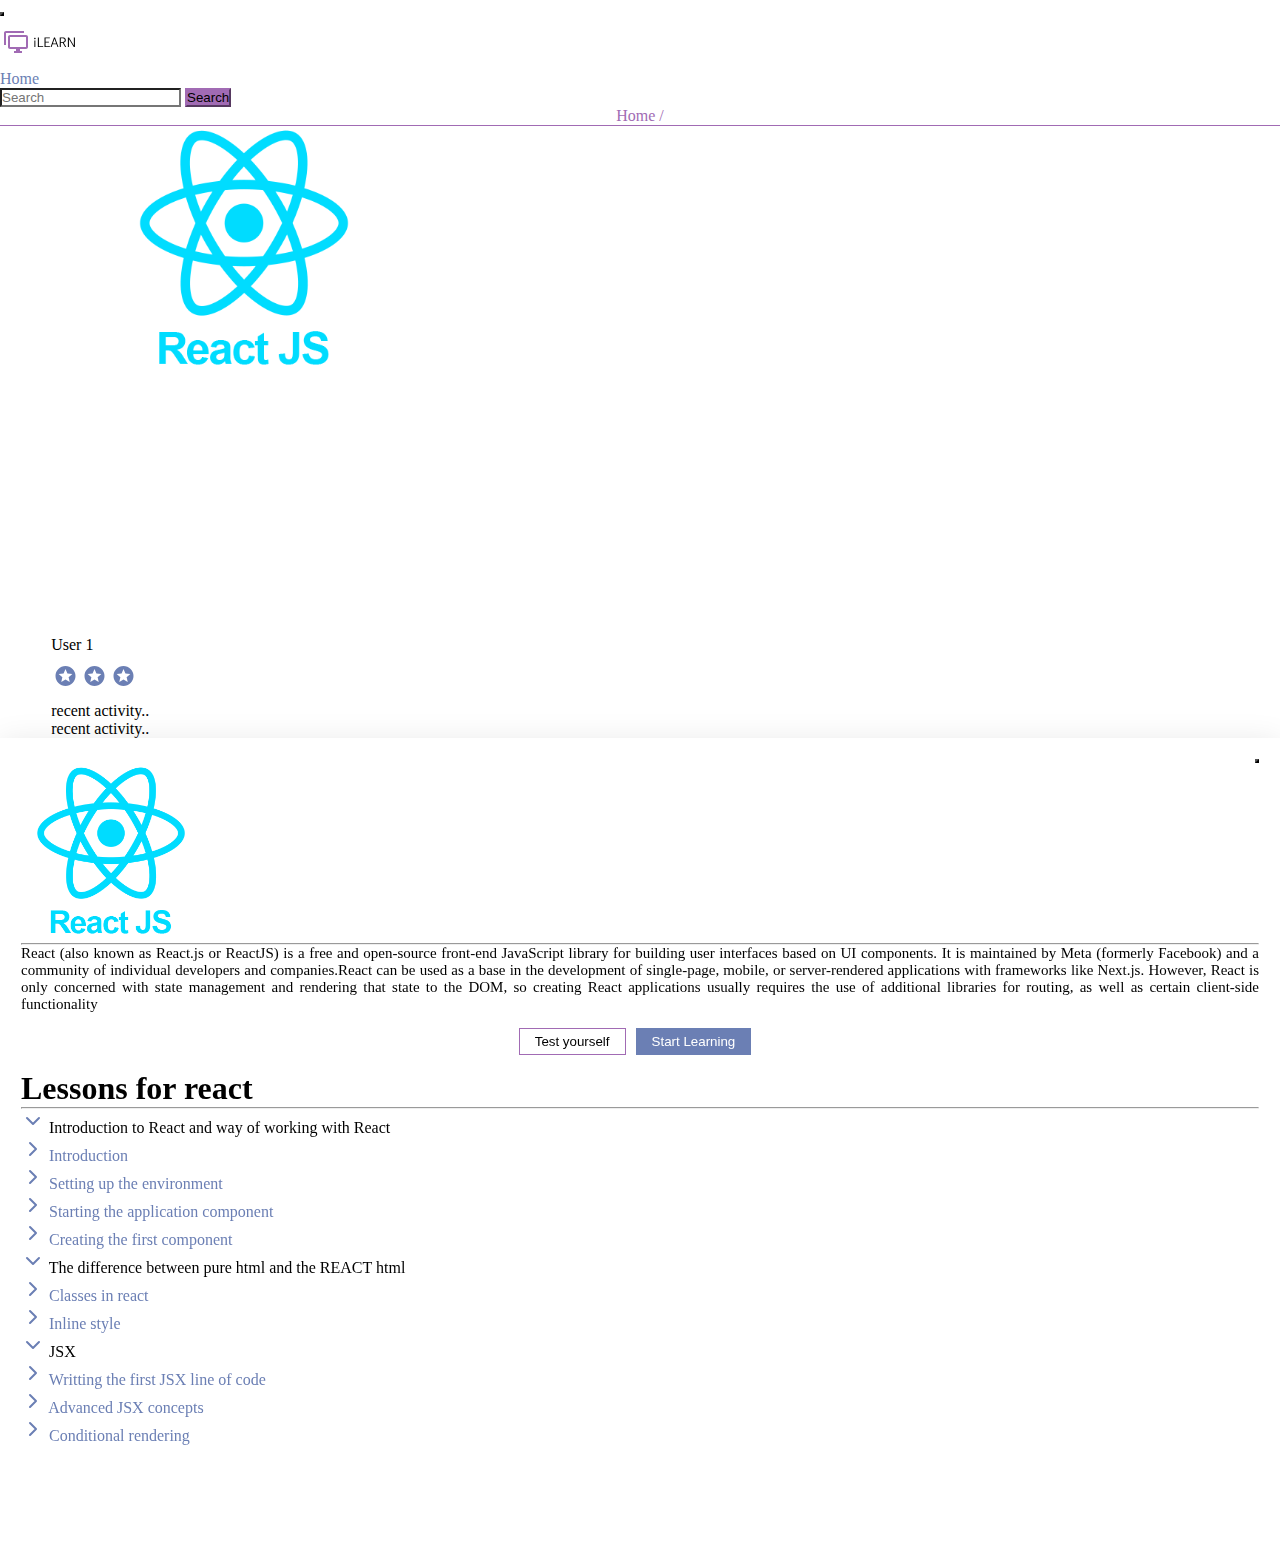
<file: HCI-EDSYSSTEM/index.html>
<!DOCTYPE html>
<html lang="en">
  <head>
    <link rel="stylesheet" href="./assets/global.css" />
    <link rel="stylesheet" href="./assets/index.css" />
    <link
      href="https://cdn.jsdelivr.net/npm/bootstrap@5.0.2/dist/css/bootstrap.min.css"
      rel="stylesheet"
      integrity="sha384-EVSTQN3/azprG1Anm3QDgpJLIm9Nao0Yz1ztcQTwFspd3yD65VohhpuuCOmLASjC"
      crossorigin="anonymous"
    />
    <meta charset="UTF-8" />
    <meta http-equiv="X-UA-Compatible" content="IE=edge" />
    <meta name="viewport" content="width=device-width, initial-scale=1.0" />
    <title>Home</title>
  </head>
  <body>
    <nav class="navbar navbar-expand-lg navbar-light bg-light">
      <div class="container-fluid">
        <button
          class="navbar-toggler"
          type="button"
          data-bs-toggle="collapse"
          data-bs-target="#navbarTogglerDemo01"
          aria-controls="navbarTogglerDemo01"
          aria-expanded="false"
          aria-label="Toggle navigation"
        >
          <span class="navbar-toggler-icon"></span>
        </button>
        <div class="collapse navbar-collapse" id="navbarTogglerDemo01">
          <a class="navbar-brand" href="./index.html">
            <svg
              width="87"
              height="48"
              viewBox="0 0 87 48"
              fill="none"
              xmlns="http://www.w3.org/2000/svg"
            >
              <path
                d="M26 29V19H10V29H26ZM26 17C26.5304 17 27.0391 17.2107 27.4142 17.5858C27.7893 17.9609 28 18.4696 28 19V29C28 30.11 27.1 31 26 31H20V33H22V35H14V33H16V31H10C8.89 31 8 30.11 8 29V19C8 18.4696 8.21071 17.9609 8.58579 17.5858C8.96086 17.2107 9.46957 17 10 17H26ZM6 15V27H4V15C4 14.4696 4.21071 13.9609 4.58579 13.5858C4.96086 13.2107 5.46957 13 6 13H24V15H6Z"
                fill="#A16BB4"
              />
              <path
                d="M34.4 29V22.448H35.352V29H34.4ZM34.876 21.174C34.6613 21.174 34.4793 21.0993 34.33 20.95C34.19 20.8007 34.12 20.6187 34.12 20.404C34.12 20.1987 34.19 20.026 34.33 19.886C34.4793 19.7367 34.6613 19.662 34.876 19.662C35.0813 19.662 35.2587 19.7367 35.408 19.886C35.5573 20.026 35.632 20.2033 35.632 20.418C35.632 20.6233 35.5573 20.8007 35.408 20.95C35.2587 21.0993 35.0813 21.174 34.876 21.174ZM37.8521 29V19.452H38.9021V28.132H43.2001V29H37.8521ZM44.5103 29V19.452H49.8583V20.334H45.5603V23.666H48.9203V24.52H45.5603V28.132H49.9003V29H44.5103ZM57.4873 29L56.5073 26.326H52.5453L51.6633 29H50.6133L54.0013 19.452H54.9813L58.4673 29H57.4873ZM52.8673 25.458H56.1853L54.4773 20.824L52.8673 25.458ZM65.1028 29L62.6808 24.786H60.7908V29H59.7408V19.452H62.9328C63.5114 19.452 64.0201 19.564 64.4588 19.788C64.8974 20.012 65.2334 20.3293 65.4668 20.74C65.7001 21.1413 65.8168 21.6033 65.8168 22.126C65.8168 22.7607 65.6254 23.3067 65.2428 23.764C64.8601 24.212 64.3514 24.5153 63.7168 24.674L66.2088 29H65.1028ZM60.7908 23.918H62.7928C63.4088 23.918 63.8801 23.7547 64.2068 23.428C64.5428 23.1013 64.7108 22.6673 64.7108 22.126C64.7108 21.5847 64.5428 21.1507 64.2068 20.824C63.8801 20.488 63.4088 20.32 62.7928 20.32H60.7908V23.918ZM67.8759 29V19.452H68.9959L73.8539 27.418V19.452H74.9039V29H73.7839L68.9259 21.062V29H67.8759Z"
                fill="black"
              />
            </svg>
          </a>
          <ul class="navbar-nav me-auto mb-2 mb-lg-0">
            <li class="nav-item">
              <a class="nav-link active" aria-current="page" href="./index.html">Home</a>
            </li>
          </ul>
          <form class="d-flex">
            <input
              class="form-control me-2"
              type="search"
              placeholder="Search"
              aria-label="Search"
            />
            <button class="btn btn-primary" type="submit">Search</button>
          </form>
        </div>
      </div>
    </nav>

    <div class="container pt-2">
      <div class="row justify-content-md-center">
        <div class="col-1 text-center pb-1 breadcrumb-main">
          <a class="current-link" href="/"> Home / </a>
        </div>
      </div>
    </div>

    <div class="container-fluid pt-2" id="mainContainer">
      <div class="row justify-content-md-center">
        <div class="col-9">
          <div class="courses-container grid-container">
            <div class="card course-card" id="reactCourse">
              <div
                class="card-body d-flex justify-content-between align-items-center py-1"
              ></div>
              <div class="card-hover-effect">
                <div>React, getting started</div>
                <div data-bs-toggle="modal" data-bs-target="#reactModal">
                  <svg
                    width="24"
                    height="24"
                    viewBox="0 0 24 24"
                    fill="none"
                    xmlns="http://www.w3.org/2000/svg"
                  >
                    <path
                      d="M12 22C17.5228 22 22 17.5228 22 12C22 6.47715 17.5228 2 12 2C6.47715 2 2 6.47715 2 12C2 17.5228 6.47715 22 12 22Z"
                      stroke="white"
                      stroke-width="2"
                      stroke-linecap="round"
                      stroke-linejoin="round"
                    />
                    <path
                      d="M12 16V12"
                      stroke="white"
                      stroke-width="2"
                      stroke-linecap="round"
                      stroke-linejoin="round"
                    />
                    <path
                      d="M12 8H12.01"
                      stroke="white"
                      stroke-width="2"
                      stroke-linecap="round"
                      stroke-linejoin="round"
                    />
                  </svg>
                </div>
              </div>
            </div>

            <div class="card course-card">
              <div
                class="card-body d-flex justify-content-between align-items-center py-1"
                id="angularCourse"
              ></div>
              <div class="card-hover-effect">
                <div>Angular, getting started</div>
                <div>
                  <svg
                    width="24"
                    height="24"
                    viewBox="0 0 24 24"
                    fill="none"
                    xmlns="http://www.w3.org/2000/svg"
                  >
                    <path
                      d="M12 22C17.5228 22 22 17.5228 22 12C22 6.47715 17.5228 2 12 2C6.47715 2 2 6.47715 2 12C2 17.5228 6.47715 22 12 22Z"
                      stroke="white"
                      stroke-width="2"
                      stroke-linecap="round"
                      stroke-linejoin="round"
                    />
                    <path
                      d="M12 16V12"
                      stroke="white"
                      stroke-width="2"
                      stroke-linecap="round"
                      stroke-linejoin="round"
                    />
                    <path
                      d="M12 8H12.01"
                      stroke="white"
                      stroke-width="2"
                      stroke-linecap="round"
                      stroke-linejoin="round"
                    />
                  </svg>
                </div>
              </div>
            </div>

            <div class="card course-card">
              <div
                class="card-body d-flex justify-content-between align-items-center py-1"
                id="vueCourse"
              ></div>
              <div class="card-hover-effect">
                <div>Angular, getting started</div>
                <div>
                  <svg
                    width="24"
                    height="24"
                    viewBox="0 0 24 24"
                    fill="none"
                    xmlns="http://www.w3.org/2000/svg"
                  >
                    <path
                      d="M12 22C17.5228 22 22 17.5228 22 12C22 6.47715 17.5228 2 12 2C6.47715 2 2 6.47715 2 12C2 17.5228 6.47715 22 12 22Z"
                      stroke="white"
                      stroke-width="2"
                      stroke-linecap="round"
                      stroke-linejoin="round"
                    />
                    <path
                      d="M12 16V12"
                      stroke="white"
                      stroke-width="2"
                      stroke-linecap="round"
                      stroke-linejoin="round"
                    />
                    <path
                      d="M12 8H12.01"
                      stroke="white"
                      stroke-width="2"
                      stroke-linecap="round"
                      stroke-linejoin="round"
                    />
                  </svg>
                </div>
              </div>
            </div>

            <div class="card course-card">
              <div
                class="card-body d-flex justify-content-between align-items-center py-1"
                id="reduxCourse"
              ></div>
              <div class="card-hover-effect">
                <div>Redux, a pattern that will help you</div>
                <div>
                  <svg
                    width="24"
                    height="24"
                    viewBox="0 0 24 24"
                    fill="none"
                    xmlns="http://www.w3.org/2000/svg"
                  >
                    <path
                      d="M12 22C17.5228 22 22 17.5228 22 12C22 6.47715 17.5228 2 12 2C6.47715 2 2 6.47715 2 12C2 17.5228 6.47715 22 12 22Z"
                      stroke="white"
                      stroke-width="2"
                      stroke-linecap="round"
                      stroke-linejoin="round"
                    />
                    <path
                      d="M12 16V12"
                      stroke="white"
                      stroke-width="2"
                      stroke-linecap="round"
                      stroke-linejoin="round"
                    />
                    <path
                      d="M12 8H12.01"
                      stroke="white"
                      stroke-width="2"
                      stroke-linecap="round"
                      stroke-linejoin="round"
                    />
                  </svg>
                </div>
              </div>
            </div>

            <div class="card course-card">
              <div
                class="card-body d-flex justify-content-between align-items-center py-1"
                id="csCourse"
              ></div>
              <div class="card-hover-effect">
                <div>Angular, getting started</div>
                <div>
                  <svg
                    width="24"
                    height="24"
                    viewBox="0 0 24 24"
                    fill="none"
                    xmlns="http://www.w3.org/2000/svg"
                  >
                    <path
                      d="M12 22C17.5228 22 22 17.5228 22 12C22 6.47715 17.5228 2 12 2C6.47715 2 2 6.47715 2 12C2 17.5228 6.47715 22 12 22Z"
                      stroke="white"
                      stroke-width="2"
                      stroke-linecap="round"
                      stroke-linejoin="round"
                    />
                    <path
                      d="M12 16V12"
                      stroke="white"
                      stroke-width="2"
                      stroke-linecap="round"
                      stroke-linejoin="round"
                    />
                    <path
                      d="M12 8H12.01"
                      stroke="white"
                      stroke-width="2"
                      stroke-linecap="round"
                      stroke-linejoin="round"
                    />
                  </svg>
                </div>
              </div>
            </div>

            <div class="card course-card">
              <div
                class="card-body d-flex justify-content-between align-items-center py-1"
                id="jsCourse"
              ></div>
              <div class="card-hover-effect">
                <div>Angular, getting started</div>
                <div>
                  <svg
                    width="24"
                    height="24"
                    viewBox="0 0 24 24"
                    fill="none"
                    xmlns="http://www.w3.org/2000/svg"
                  >
                    <path
                      d="M12 22C17.5228 22 22 17.5228 22 12C22 6.47715 17.5228 2 12 2C6.47715 2 2 6.47715 2 12C2 17.5228 6.47715 22 12 22Z"
                      stroke="white"
                      stroke-width="2"
                      stroke-linecap="round"
                      stroke-linejoin="round"
                    />
                    <path
                      d="M12 16V12"
                      stroke="white"
                      stroke-width="2"
                      stroke-linecap="round"
                      stroke-linejoin="round"
                    />
                    <path
                      d="M12 8H12.01"
                      stroke="white"
                      stroke-width="2"
                      stroke-linecap="round"
                      stroke-linejoin="round"
                    />
                  </svg>
                </div>
              </div>
            </div>
          </div>
        </div>

        <div class="col-3">
          <div class="card">
            <div
              class="card-body d-flex justify-content-between align-items-center py-1"
            >
              <div>User 1</div>
              <div>
                <svg
                  width="87"
                  height="44"
                  viewBox="0 0 87 44"
                  fill="none"
                  xmlns="http://www.w3.org/2000/svg"
                >
                  <path
                    d="M18.73 28L14.5 25.45L10.27 28L11.39 23.19L7.66 19.96L12.58 19.54L14.5 15L16.42 19.53L21.34 19.95L17.61 23.18L18.73 28ZM14.5 12C8.97 12 4.5 16.5 4.5 22C4.5 24.6522 5.55357 27.1957 7.42893 29.0711C8.35752 29.9997 9.45991 30.7362 10.6732 31.2388C11.8864 31.7413 13.1868 32 14.5 32C17.1522 32 19.6957 30.9464 21.5711 29.0711C23.4464 27.1957 24.5 24.6522 24.5 22C24.5 20.6868 24.2413 19.3864 23.7388 18.1732C23.2362 16.9599 22.4997 15.8575 21.5711 14.9289C20.6425 14.0003 19.5401 13.2638 18.3268 12.7612C17.1136 12.2587 15.8132 12 14.5 12V12Z"
                    fill="#6B7FB4"
                  />
                  <path
                    d="M47.73 28L43.5 25.45L39.27 28L40.39 23.19L36.66 19.96L41.58 19.54L43.5 15L45.42 19.53L50.34 19.95L46.61 23.18L47.73 28ZM43.5 12C37.97 12 33.5 16.5 33.5 22C33.5 24.6522 34.5536 27.1957 36.4289 29.0711C37.3575 29.9997 38.4599 30.7362 39.6732 31.2388C40.8864 31.7413 42.1868 32 43.5 32C46.1522 32 48.6957 30.9464 50.5711 29.0711C52.4464 27.1957 53.5 24.6522 53.5 22C53.5 20.6868 53.2413 19.3864 52.7388 18.1732C52.2362 16.9599 51.4997 15.8575 50.5711 14.9289C49.6425 14.0003 48.5401 13.2638 47.3268 12.7612C46.1136 12.2587 44.8132 12 43.5 12V12Z"
                    fill="#6B7FB4"
                  />
                  <path
                    d="M76.73 28L72.5 25.45L68.27 28L69.39 23.19L65.66 19.96L70.58 19.54L72.5 15L74.42 19.53L79.34 19.95L75.61 23.18L76.73 28ZM72.5 12C66.97 12 62.5 16.5 62.5 22C62.5 24.6522 63.5536 27.1957 65.4289 29.0711C66.3575 29.9997 67.4599 30.7362 68.6732 31.2388C69.8864 31.7413 71.1868 32 72.5 32C75.1522 32 77.6957 30.9464 79.5711 29.0711C81.4464 27.1957 82.5 24.6522 82.5 22C82.5 20.6868 82.2413 19.3864 81.7388 18.1732C81.2362 16.9599 80.4997 15.8575 79.5711 14.9289C78.6425 14.0003 77.5401 13.2638 76.3268 12.7612C75.1136 12.2587 73.8132 12 72.5 12V12Z"
                    fill="#6B7FB4"
                  />
                </svg>
              </div>
            </div>
          </div>
          <div class="card mt-2">
            <div class="card-body">
              <ul>
                <li>recent activity..</li>
                <li>recent activity..</li>
              </ul>
            </div>
          </div>
        </div>
      </div>
    </div>

    <!-- Modals -->
    <!-- Button trigger modal -->

    <!-- Modal -->
    <div
      class="modal fade"
      id="reactModal"
      data-bs-backdrop="static"
      data-bs-keyboard="false"
      tabindex="-1"
      aria-labelledby="reactModal"
      aria-hidden="true"
    >
      <div class="modal-dialog modal-xl">
        <div class="modal-content glassBackground">
          <div class="left">
            <button
              type="button"
              class="btn-close"
              data-bs-dismiss="modal"
              aria-label="Close"
            ></button>
          </div>
          <div class="row">
            <div class="col-4">
              <div class="d-flex justify-content-center">
                <div class="modalReactImage"></div>
              </div>
              <hr />
              <div class="small-text">
                React (also known as React.js or ReactJS) is a free and
                open-source front-end JavaScript library for building user
                interfaces based on UI components. It is maintained by Meta
                (formerly Facebook) and a community of individual developers and
                companies.React can be used as a base in the development of
                single-page, mobile, or server-rendered applications with
                frameworks like Next.js. However, React is only concerned with
                state management and rendering that state to the DOM, so
                creating React applications usually requires the use of
                additional libraries for routing, as well as certain client-side
                functionality
              </div>
              <div class="buttonsForModal">
                <a href="./test0.html">
                  <button class="button-test">Test yourself</button>
                </a>
                <a href="./lecture0.html">
                  <button class="button-learn">Start Learning</button>
                </a>
              </div>
            </div>
            <div class="col-8">
              <h1>Lessons for react</h1>
              <hr />
              <ul>
                <li>
                  <div
                    data-bs-toggle="collapse"
                    data-bs-target="#topic1"
                    aria-expanded="false"
                    aria-controls="topic1"
                  >
                    <svg
                      width="24"
                      height="24"
                      viewBox="0 0 24 24"
                      fill="none"
                      xmlns="http://www.w3.org/2000/svg"
                    >
                      <path
                        d="M6 9L12 15L18 9"
                        stroke="#6B7FB4"
                        stroke-width="2"
                        stroke-linecap="round"
                        stroke-linejoin="round"
                      />
                    </svg>
                    Introduction to React and way of working with React
                  </div>
                  <div class="collapse" id="topic1">
                    <ul>
                      <li>
                        <svg
                          width="24"
                          height="24"
                          viewBox="0 0 24 24"
                          fill="none"
                          xmlns="http://www.w3.org/2000/svg"
                        >
                          <path
                            d="M9 18L15 12L9 6"
                            stroke="#6B7FB4"
                            stroke-width="2"
                            stroke-linecap="round"
                            stroke-linejoin="round"
                          />
                        </svg>
                        <a href="introduction">Introduction</a>
                      </li>
                      <li>
                        <svg
                          width="24"
                          height="24"
                          viewBox="0 0 24 24"
                          fill="none"
                          xmlns="http://www.w3.org/2000/svg"
                        >
                          <path
                            d="M9 18L15 12L9 6"
                            stroke="#6B7FB4"
                            stroke-width="2"
                            stroke-linecap="round"
                            stroke-linejoin="round"
                          />
                        </svg>
                        <a href="environentSetup">Setting up the environment</a>
                      </li>
                      <li>
                        <svg
                          width="24"
                          height="24"
                          viewBox="0 0 24 24"
                          fill="none"
                          xmlns="http://www.w3.org/2000/svg"
                        >
                          <path
                            d="M9 18L15 12L9 6"
                            stroke="#6B7FB4"
                            stroke-width="2"
                            stroke-linecap="round"
                            stroke-linejoin="round"
                          />
                        </svg>
                        <a href="environentSetup"
                          >Starting the application component</a
                        >
                      </li>
                      <li>
                        <svg
                          width="24"
                          height="24"
                          viewBox="0 0 24 24"
                          fill="none"
                          xmlns="http://www.w3.org/2000/svg"
                        >
                          <path
                            d="M9 18L15 12L9 6"
                            stroke="#6B7FB4"
                            stroke-width="2"
                            stroke-linecap="round"
                            stroke-linejoin="round"
                          />
                        </svg>
                        <a href="environentSetup"
                          >Creating the first component</a
                        >
                      </li>
                    </ul>
                  </div>
                </li>

                <li>
                  <div
                    data-bs-toggle="collapse"
                    data-bs-target="#topic2"
                    aria-expanded="false"
                    aria-controls="topic2"
                  >
                    <svg
                      width="24"
                      height="24"
                      viewBox="0 0 24 24"
                      fill="none"
                      xmlns="http://www.w3.org/2000/svg"
                    >
                      <path
                        d="M6 9L12 15L18 9"
                        stroke="#6B7FB4"
                        stroke-width="2"
                        stroke-linecap="round"
                        stroke-linejoin="round"
                      />
                    </svg>
                    The difference between pure html and the REACT html
                  </div>
                  <div class="collapse" id="topic2">
                    <ul>
                      <li>
                        <svg
                          width="24"
                          height="24"
                          viewBox="0 0 24 24"
                          fill="none"
                          xmlns="http://www.w3.org/2000/svg"
                        >
                          <path
                            d="M9 18L15 12L9 6"
                            stroke="#6B7FB4"
                            stroke-width="2"
                            stroke-linecap="round"
                            stroke-linejoin="round"
                          />
                        </svg>
                        <a href="introduction">Classes in react</a>
                      </li>
                      <li>
                        <svg
                          width="24"
                          height="24"
                          viewBox="0 0 24 24"
                          fill="none"
                          xmlns="http://www.w3.org/2000/svg"
                        >
                          <path
                            d="M9 18L15 12L9 6"
                            stroke="#6B7FB4"
                            stroke-width="2"
                            stroke-linecap="round"
                            stroke-linejoin="round"
                          />
                        </svg>
                        <a href="environentSetup">Inline style</a>
                      </li>
                    </ul>
                  </div>
                </li>

                <li>
                  <div
                    data-bs-toggle="collapse"
                    data-bs-target="#topic3"
                    aria-expanded="false"
                    aria-controls="topic3"
                  >
                    <svg
                      width="24"
                      height="24"
                      viewBox="0 0 24 24"
                      fill="none"
                      xmlns="http://www.w3.org/2000/svg"
                    >
                      <path
                        d="M6 9L12 15L18 9"
                        stroke="#6B7FB4"
                        stroke-width="2"
                        stroke-linecap="round"
                        stroke-linejoin="round"
                      />
                    </svg>
                    JSX
                  </div>
                  <div class="collapse" id="topic3">
                    <ul>
                      <li>
                        <svg
                          width="24"
                          height="24"
                          viewBox="0 0 24 24"
                          fill="none"
                          xmlns="http://www.w3.org/2000/svg"
                        >
                          <path
                            d="M9 18L15 12L9 6"
                            stroke="#6B7FB4"
                            stroke-width="2"
                            stroke-linecap="round"
                            stroke-linejoin="round"
                          />
                        </svg>
                        <a href="introduction">Writting the first JSX line of code</a>
                      </li>
                      <li>
                        <svg
                          width="24"
                          height="24"
                          viewBox="0 0 24 24"
                          fill="none"
                          xmlns="http://www.w3.org/2000/svg"
                        >
                          <path
                            d="M9 18L15 12L9 6"
                            stroke="#6B7FB4"
                            stroke-width="2"
                            stroke-linecap="round"
                            stroke-linejoin="round"
                          />
                        </svg>
                        <a href="environentSetup">Advanced JSX concepts</a>
                      </li>
                      <li>
                        <svg
                          width="24"
                          height="24"
                          viewBox="0 0 24 24"
                          fill="none"
                          xmlns="http://www.w3.org/2000/svg"
                        >
                          <path
                            d="M9 18L15 12L9 6"
                            stroke="#6B7FB4"
                            stroke-width="2"
                            stroke-linecap="round"
                            stroke-linejoin="round"
                          />
                        </svg>
                        <a href="environentSetup">Conditional rendering</a>
                      </li>
                    </ul>
                  </div>
                </li>
              </ul>
            </div>
          </div>
        </div>
      </div>
    </div>

    <script
      src="https://cdn.jsdelivr.net/npm/@popperjs/core@2.9.2/dist/umd/popper.min.js"
      integrity="sha384-IQsoLXl5PILFhosVNubq5LC7Qb9DXgDA9i+tQ8Zj3iwWAwPtgFTxbJ8NT4GN1R8p"
      crossorigin="anonymous"
    ></script>
    <script
      src="https://cdn.jsdelivr.net/npm/bootstrap@5.0.2/dist/js/bootstrap.min.js"
      integrity="sha384-cVKIPhGWiC2Al4u+LWgxfKTRIcfu0JTxR+EQDz/bgldoEyl4H0zUF0QKbrJ0EcQF"
      crossorigin="anonymous"
    ></script>
  </body>
</html>
</file>
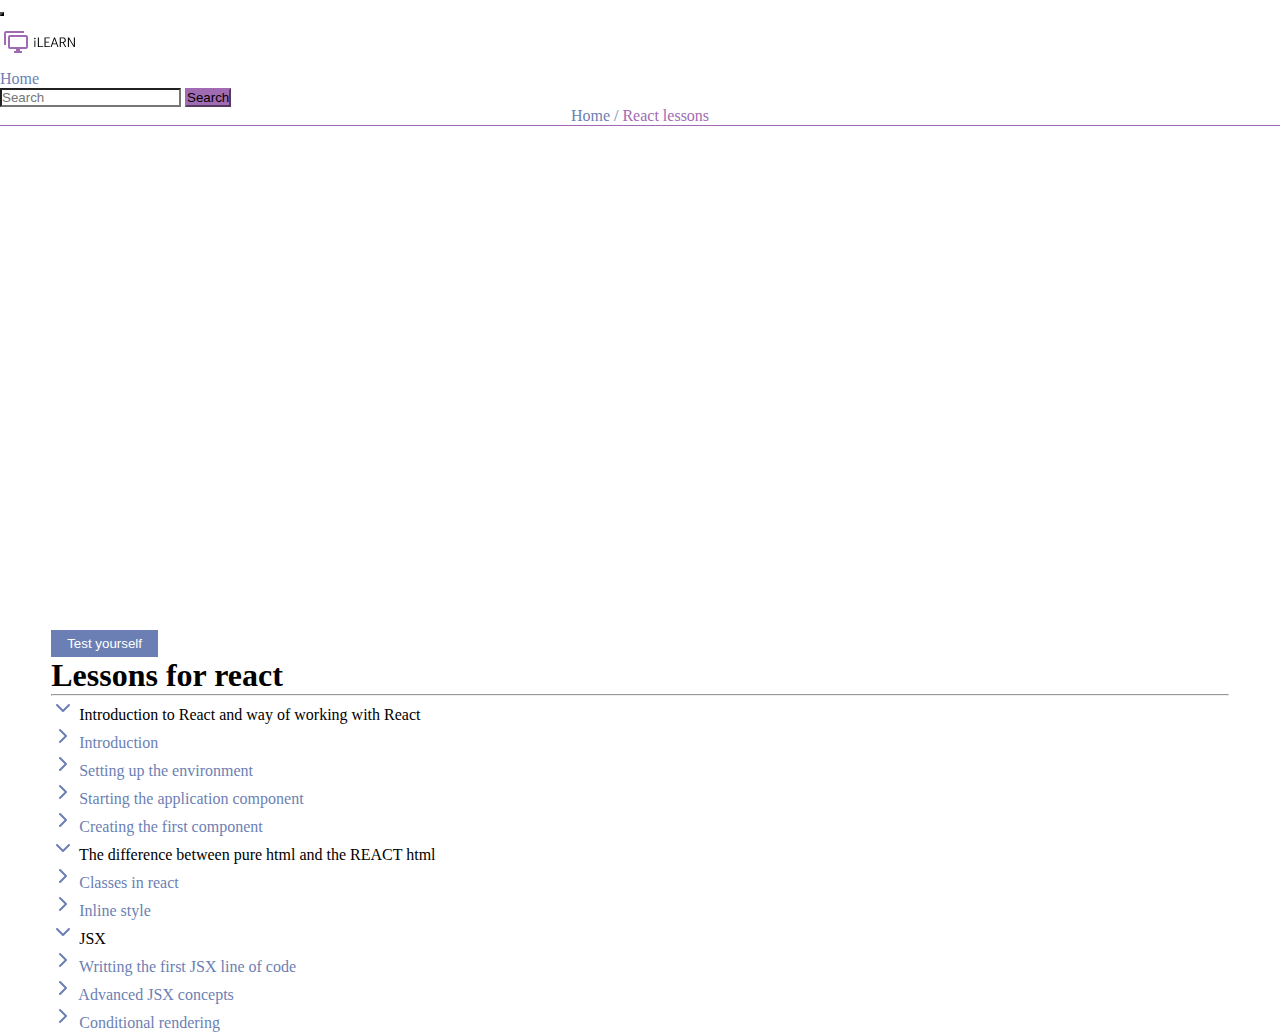
<file: HCI-EDSYSSTEM/lecture0.html>
<!DOCTYPE html>
<html lang="en">
  <head>
    <link rel="stylesheet" href="./assets/global.css" />
    <link rel="stylesheet" href="./assets/test0.css" />
    <link
      href="https://cdn.jsdelivr.net/npm/bootstrap@5.0.2/dist/css/bootstrap.min.css"
      rel="stylesheet"
      integrity="sha384-EVSTQN3/azprG1Anm3QDgpJLIm9Nao0Yz1ztcQTwFspd3yD65VohhpuuCOmLASjC"
      crossorigin="anonymous"
    />
    <meta charset="UTF-8" />
    <meta http-equiv="X-UA-Compatible" content="IE=edge" />
    <meta name="viewport" content="width=device-width, initial-scale=1.0" />
    <title>Learn react</title>
  </head>
  <body>
    <nav class="navbar navbar-expand-lg navbar-light bg-light">
        <div class="container-fluid">
          <button
            class="navbar-toggler"
            type="button"
            data-bs-toggle="collapse"
            data-bs-target="#navbarTogglerDemo01"
            aria-controls="navbarTogglerDemo01"
            aria-expanded="false"
            aria-label="Toggle navigation"
          >
            <span class="navbar-toggler-icon"></span>
          </button>
          <div class="collapse navbar-collapse" id="navbarTogglerDemo01">
            <a class="navbar-brand" href="./index.html">
              <svg
                width="87"
                height="48"
                viewBox="0 0 87 48"
                fill="none"
                xmlns="http://www.w3.org/2000/svg"
              >
                <path
                  d="M26 29V19H10V29H26ZM26 17C26.5304 17 27.0391 17.2107 27.4142 17.5858C27.7893 17.9609 28 18.4696 28 19V29C28 30.11 27.1 31 26 31H20V33H22V35H14V33H16V31H10C8.89 31 8 30.11 8 29V19C8 18.4696 8.21071 17.9609 8.58579 17.5858C8.96086 17.2107 9.46957 17 10 17H26ZM6 15V27H4V15C4 14.4696 4.21071 13.9609 4.58579 13.5858C4.96086 13.2107 5.46957 13 6 13H24V15H6Z"
                  fill="#A16BB4"
                />
                <path
                  d="M34.4 29V22.448H35.352V29H34.4ZM34.876 21.174C34.6613 21.174 34.4793 21.0993 34.33 20.95C34.19 20.8007 34.12 20.6187 34.12 20.404C34.12 20.1987 34.19 20.026 34.33 19.886C34.4793 19.7367 34.6613 19.662 34.876 19.662C35.0813 19.662 35.2587 19.7367 35.408 19.886C35.5573 20.026 35.632 20.2033 35.632 20.418C35.632 20.6233 35.5573 20.8007 35.408 20.95C35.2587 21.0993 35.0813 21.174 34.876 21.174ZM37.8521 29V19.452H38.9021V28.132H43.2001V29H37.8521ZM44.5103 29V19.452H49.8583V20.334H45.5603V23.666H48.9203V24.52H45.5603V28.132H49.9003V29H44.5103ZM57.4873 29L56.5073 26.326H52.5453L51.6633 29H50.6133L54.0013 19.452H54.9813L58.4673 29H57.4873ZM52.8673 25.458H56.1853L54.4773 20.824L52.8673 25.458ZM65.1028 29L62.6808 24.786H60.7908V29H59.7408V19.452H62.9328C63.5114 19.452 64.0201 19.564 64.4588 19.788C64.8974 20.012 65.2334 20.3293 65.4668 20.74C65.7001 21.1413 65.8168 21.6033 65.8168 22.126C65.8168 22.7607 65.6254 23.3067 65.2428 23.764C64.8601 24.212 64.3514 24.5153 63.7168 24.674L66.2088 29H65.1028ZM60.7908 23.918H62.7928C63.4088 23.918 63.8801 23.7547 64.2068 23.428C64.5428 23.1013 64.7108 22.6673 64.7108 22.126C64.7108 21.5847 64.5428 21.1507 64.2068 20.824C63.8801 20.488 63.4088 20.32 62.7928 20.32H60.7908V23.918ZM67.8759 29V19.452H68.9959L73.8539 27.418V19.452H74.9039V29H73.7839L68.9259 21.062V29H67.8759Z"
                  fill="black"
                />
              </svg>
            </a>
            <ul class="navbar-nav me-auto mb-2 mb-lg-0">
              <li class="nav-item">
                <a class="nav-link active" aria-current="page" href="./index.html">Home</a>
              </li>
            </ul>
            <form class="d-flex">
              <input
                class="form-control me-2"
                type="search"
                placeholder="Search"
                aria-label="Search"
              />
              <button class="btn btn-primary" type="submit">Search</button>
            </form>
          </div>
        </div>
      </nav>

    <div class="container pt-2">
      <div class="row justify-content-md-center">
        <div class="col-2 text-center pb-1 breadcrumb-main">
          <a href="/"> Home / </a>
          <a href="#" class="current-link"> &nbsp;React lessons</a>
        </div>
      </div>
    </div>

    <div class="container-fluid" id="mainContainer">
        <div class="row d-flex justify-content-between">
            <div class="col-8 mr-5">
                <iframe id="youtubeSrc" width="100%" height="500px" src="https://www.youtube.com/embed/CbPZFh-CK2s" title="React lessons" frameborder="0" allow="accelerometer; autoplay; clipboard-write; encrypted-media; gyroscope; picture-in-picture" allowfullscreen></iframe>
                <div>
                    <a href="./test0.html">
                        <button class="button-learn">Test yourself</button>
                      </a>
                </div>
            </div>
            <div class="col-3 ml-5 pl-5">
                <div>
                    <h1>Lessons for react</h1>
                    <hr />
                    <ul>
                      <li>
                        <div
                          data-bs-toggle="collapse"
                          data-bs-target="#topic1"
                          aria-expanded="false"
                          aria-controls="topic1"
                        >
                          <svg
                            width="24"
                            height="24"
                            viewBox="0 0 24 24"
                            fill="none"
                            xmlns="http://www.w3.org/2000/svg"
                          >
                            <path
                              d="M6 9L12 15L18 9"
                              stroke="#6B7FB4"
                              stroke-width="2"
                              stroke-linecap="round"
                              stroke-linejoin="round"
                            />
                          </svg>
                          Introduction to React and way of working with React
                        </div>
                        <div class="collapse" id="topic1">
                          <ul>
                            <li>
                              <svg
                                width="24"
                                height="24"
                                viewBox="0 0 24 24"
                                fill="none"
                                xmlns="http://www.w3.org/2000/svg"
                              >
                                <path
                                  d="M9 18L15 12L9 6"
                                  stroke="#6B7FB4"
                                  stroke-width="2"
                                  stroke-linecap="round"
                                  stroke-linejoin="round"
                                />
                              </svg>
                              <a href="#" onclick="selectTopic(0)">Introduction</a>
                            </li>
                            <li>
                              <svg
                                width="24"
                                height="24"
                                viewBox="0 0 24 24"
                                fill="none"
                                xmlns="http://www.w3.org/2000/svg"
                              >
                                <path
                                  d="M9 18L15 12L9 6"
                                  stroke="#6B7FB4"
                                  stroke-width="2"
                                  stroke-linecap="round"
                                  stroke-linejoin="round"
                                />
                              </svg>
                              <a href="#" onclick="selectTopic(1)">Setting up the environment</a>
                            </li>
                            <li>
                              <svg
                                width="24"
                                height="24"
                                viewBox="0 0 24 24"
                                fill="none"
                                xmlns="http://www.w3.org/2000/svg"
                              >
                                <path
                                  d="M9 18L15 12L9 6"
                                  stroke="#6B7FB4"
                                  stroke-width="2"
                                  stroke-linecap="round"
                                  stroke-linejoin="round"
                                />
                              </svg>
                              <a href="#" onclick="selectTopic(2)"
                                >Starting the application component</a
                              >
                            </li>
                            <li>
                              <svg
                                width="24"
                                height="24"
                                viewBox="0 0 24 24"
                                fill="none"
                                xmlns="http://www.w3.org/2000/svg"
                              >
                                <path
                                  d="M9 18L15 12L9 6"
                                  stroke="#6B7FB4"
                                  stroke-width="2"
                                  stroke-linecap="round"
                                  stroke-linejoin="round"
                                />
                              </svg>
                              <a href="#" onclick="selectTopic(3)"
                                >Creating the first component</a
                              >
                            </li>
                          </ul>
                        </div>
                      </li>
      
                      <li>
                        <div
                          data-bs-toggle="collapse"
                          data-bs-target="#topic2"
                          aria-expanded="false"
                          aria-controls="topic2"
                        >
                          <svg
                            width="24"
                            height="24"
                            viewBox="0 0 24 24"
                            fill="none"
                            xmlns="http://www.w3.org/2000/svg"
                          >
                            <path
                              d="M6 9L12 15L18 9"
                              stroke="#6B7FB4"
                              stroke-width="2"
                              stroke-linecap="round"
                              stroke-linejoin="round"
                            />
                          </svg>
                          <a href="#" onclick="selectTopic(5)"></a>The difference between pure html and the REACT html
                        </div>
                        <div class="collapse" id="topic2">
                          <ul>
                            <li>
                              <svg
                                width="24"
                                height="24"
                                viewBox="0 0 24 24"
                                fill="none"
                                xmlns="http://www.w3.org/2000/svg"
                              >
                                <path
                                  d="M9 18L15 12L9 6"
                                  stroke="#6B7FB4"
                                  stroke-width="2"
                                  stroke-linecap="round"
                                  stroke-linejoin="round"
                                />
                              </svg>
                              <a href="#" onclick="selectTopic(4)">Classes in react</a>
                            </li>
                            <li>
                              <svg
                                width="24"
                                height="24"
                                viewBox="0 0 24 24"
                                fill="none"
                                xmlns="http://www.w3.org/2000/svg"
                              >
                                <path
                                  d="M9 18L15 12L9 6"
                                  stroke="#6B7FB4"
                                  stroke-width="2"
                                  stroke-linecap="round"
                                  stroke-linejoin="round"
                                />
                              </svg>
                              <a href="#" onclick="selectTopic(3)">Inline style</a>
                            </li>
                          </ul>
                        </div>
                      </li>
      
                      <li>
                        <div
                          data-bs-toggle="collapse"
                          data-bs-target="#topic3"
                          aria-expanded="false"
                          aria-controls="topic3"
                        >
                          <svg
                            width="24"
                            height="24"
                            viewBox="0 0 24 24"
                            fill="none"
                            xmlns="http://www.w3.org/2000/svg"
                          >
                            <path
                              d="M6 9L12 15L18 9"
                              stroke="#6B7FB4"
                              stroke-width="2"
                              stroke-linecap="round"
                              stroke-linejoin="round"
                            />
                          </svg>
                          JSX
                        </div>
                        <div class="collapse" id="topic3">
                          <ul>
                            <li>
                              <svg
                                width="24"
                                height="24"
                                viewBox="0 0 24 24"
                                fill="none"
                                xmlns="http://www.w3.org/2000/svg"
                              >
                                <path
                                  d="M9 18L15 12L9 6"
                                  stroke="#6B7FB4"
                                  stroke-width="2"
                                  stroke-linecap="round"
                                  stroke-linejoin="round"
                                />
                              </svg>
                              <a href="#" onclick="selectTopic(3)">Writting the first JSX line of code</a>
                            </li>
                            <li>
                              <svg
                                width="24"
                                height="24"
                                viewBox="0 0 24 24"
                                fill="none"
                                xmlns="http://www.w3.org/2000/svg"
                              >
                                <path
                                  d="M9 18L15 12L9 6"
                                  stroke="#6B7FB4"
                                  stroke-width="2"
                                  stroke-linecap="round"
                                  stroke-linejoin="round"
                                />
                              </svg>
                              <a href="#" onclick="selectTopic(3)">Advanced JSX concepts</a>
                            </li>
                            <li>
                              <svg
                                width="24"
                                height="24"
                                viewBox="0 0 24 24"
                                fill="none"
                                xmlns="http://www.w3.org/2000/svg"
                              >
                                <path
                                  d="M9 18L15 12L9 6"
                                  stroke="#6B7FB4"
                                  stroke-width="2"
                                  stroke-linecap="round"
                                  stroke-linejoin="round"
                                />
                              </svg>
                              <a href="#" onclick="selectTopic(6)">Conditional rendering</a>
                            </li>
                          </ul>
                        </div>
                      </li>
                    </ul>
                  </div>
            </div>
        </div>
    </div>


    <script
      src="https://cdn.jsdelivr.net/npm/@popperjs/core@2.9.2/dist/umd/popper.min.js"
      integrity="sha384-IQsoLXl5PILFhosVNubq5LC7Qb9DXgDA9i+tQ8Zj3iwWAwPtgFTxbJ8NT4GN1R8p"
      crossorigin="anonymous"
    ></script>
    <script
      src="https://cdn.jsdelivr.net/npm/bootstrap@5.0.2/dist/js/bootstrap.min.js"
      integrity="sha384-cVKIPhGWiC2Al4u+LWgxfKTRIcfu0JTxR+EQDz/bgldoEyl4H0zUF0QKbrJ0EcQF"
      crossorigin="anonymous"
    ></script>
    <script>
                topics = [
                    'https://www.youtube.com/embed/CbPZFh-CK2s',
                    'https://www.youtube.com/embed/OgH8KKy2Eh8',
                    'https://www.youtube.com/embed/SSDDCsB5wpk',
                    'https://www.youtube.com/embed/3GMnjtOKpOw',
                    'https://www.youtube.com/embed/j5P9FHiBVNo',
                    'https://www.youtube.com/watch?v=vf5KrZR-Vv4',
                    'https://www.youtube.com/embed/7o5FPaVA9m0'
                ];
      function selectTopic(topic){
        if(topic <= topics.length){
            document.getElementById('youtubeSrc').src = topics[topic];
        }
      }
    </script>
  </body>
</html>
</file>
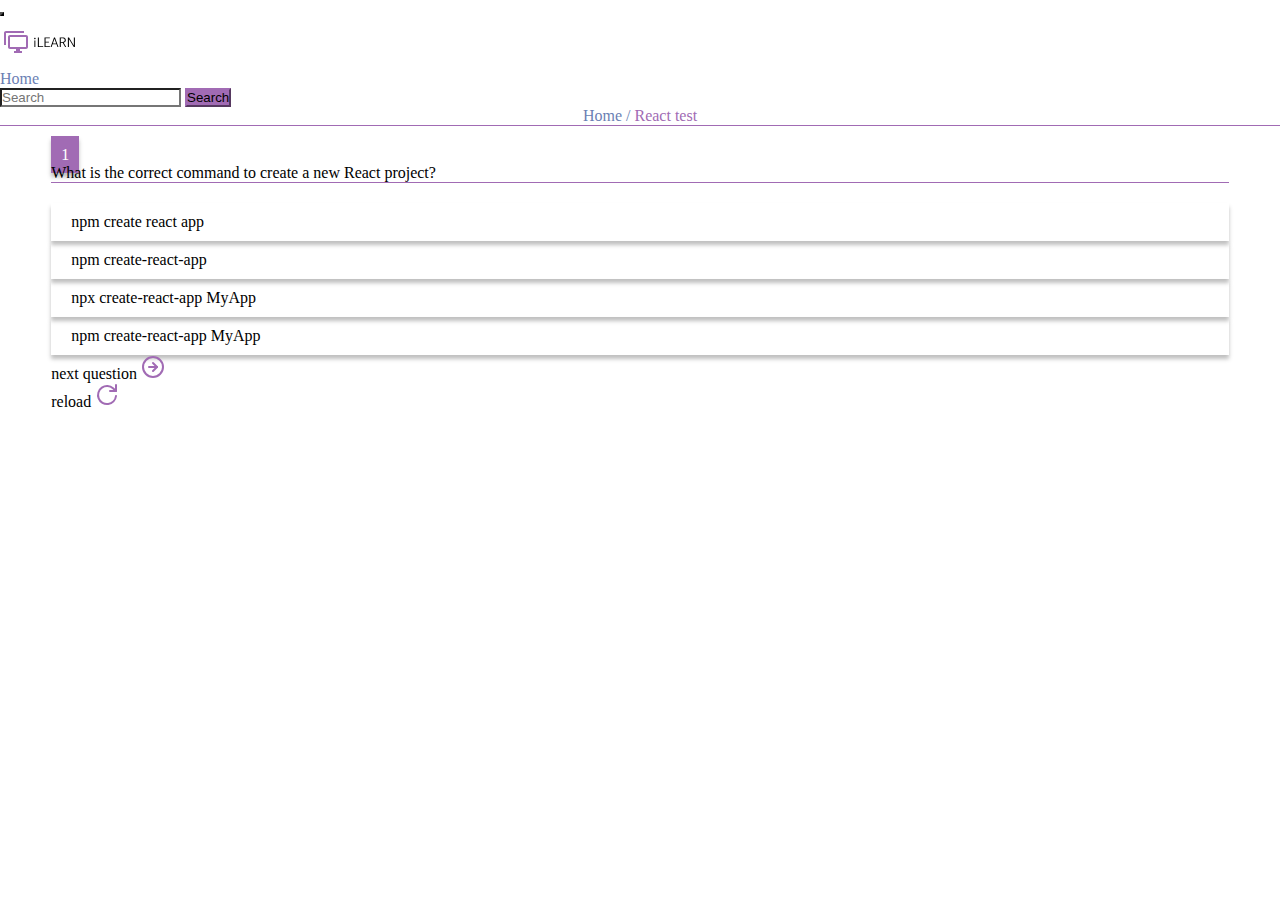
<file: HCI-EDSYSSTEM/test0.html>
<!DOCTYPE html>
<html lang="en">
  <head>
    <link rel="stylesheet" href="./assets/global.css" />
    <link rel="stylesheet" href="./assets/test0.css" />
    <link
      href="https://cdn.jsdelivr.net/npm/bootstrap@5.0.2/dist/css/bootstrap.min.css"
      rel="stylesheet"
      integrity="sha384-EVSTQN3/azprG1Anm3QDgpJLIm9Nao0Yz1ztcQTwFspd3yD65VohhpuuCOmLASjC"
      crossorigin="anonymous"
    />
    <meta charset="UTF-8" />
    <meta http-equiv="X-UA-Compatible" content="IE=edge" />
    <meta name="viewport" content="width=device-width, initial-scale=1.0" />
    <title>Home</title>
  </head>
  <body>
    <nav class="navbar navbar-expand-lg navbar-light bg-light">
      <div class="container-fluid">
        <button
          class="navbar-toggler"
          type="button"
          data-bs-toggle="collapse"
          data-bs-target="#navbarTogglerDemo01"
          aria-controls="navbarTogglerDemo01"
          aria-expanded="false"
          aria-label="Toggle navigation"
        >
          <span class="navbar-toggler-icon"></span>
        </button>
        <div class="collapse navbar-collapse" id="navbarTogglerDemo01">
          <a class="navbar-brand" href="./index.html">
            <svg
              width="87"
              height="48"
              viewBox="0 0 87 48"
              fill="none"
              xmlns="http://www.w3.org/2000/svg"
            >
              <path
                d="M26 29V19H10V29H26ZM26 17C26.5304 17 27.0391 17.2107 27.4142 17.5858C27.7893 17.9609 28 18.4696 28 19V29C28 30.11 27.1 31 26 31H20V33H22V35H14V33H16V31H10C8.89 31 8 30.11 8 29V19C8 18.4696 8.21071 17.9609 8.58579 17.5858C8.96086 17.2107 9.46957 17 10 17H26ZM6 15V27H4V15C4 14.4696 4.21071 13.9609 4.58579 13.5858C4.96086 13.2107 5.46957 13 6 13H24V15H6Z"
                fill="#A16BB4"
              />
              <path
                d="M34.4 29V22.448H35.352V29H34.4ZM34.876 21.174C34.6613 21.174 34.4793 21.0993 34.33 20.95C34.19 20.8007 34.12 20.6187 34.12 20.404C34.12 20.1987 34.19 20.026 34.33 19.886C34.4793 19.7367 34.6613 19.662 34.876 19.662C35.0813 19.662 35.2587 19.7367 35.408 19.886C35.5573 20.026 35.632 20.2033 35.632 20.418C35.632 20.6233 35.5573 20.8007 35.408 20.95C35.2587 21.0993 35.0813 21.174 34.876 21.174ZM37.8521 29V19.452H38.9021V28.132H43.2001V29H37.8521ZM44.5103 29V19.452H49.8583V20.334H45.5603V23.666H48.9203V24.52H45.5603V28.132H49.9003V29H44.5103ZM57.4873 29L56.5073 26.326H52.5453L51.6633 29H50.6133L54.0013 19.452H54.9813L58.4673 29H57.4873ZM52.8673 25.458H56.1853L54.4773 20.824L52.8673 25.458ZM65.1028 29L62.6808 24.786H60.7908V29H59.7408V19.452H62.9328C63.5114 19.452 64.0201 19.564 64.4588 19.788C64.8974 20.012 65.2334 20.3293 65.4668 20.74C65.7001 21.1413 65.8168 21.6033 65.8168 22.126C65.8168 22.7607 65.6254 23.3067 65.2428 23.764C64.8601 24.212 64.3514 24.5153 63.7168 24.674L66.2088 29H65.1028ZM60.7908 23.918H62.7928C63.4088 23.918 63.8801 23.7547 64.2068 23.428C64.5428 23.1013 64.7108 22.6673 64.7108 22.126C64.7108 21.5847 64.5428 21.1507 64.2068 20.824C63.8801 20.488 63.4088 20.32 62.7928 20.32H60.7908V23.918ZM67.8759 29V19.452H68.9959L73.8539 27.418V19.452H74.9039V29H73.7839L68.9259 21.062V29H67.8759Z"
                fill="black"
              />
            </svg>
          </a>
          <ul class="navbar-nav me-auto mb-2 mb-lg-0">
            <li class="nav-item">
              <a class="nav-link active" aria-current="page" href="./index.html">Home</a>
            </li>
          </ul>
          <form class="d-flex">
            <input
              class="form-control me-2"
              type="search"
              placeholder="Search"
              aria-label="Search"
            />
            <button class="btn btn-primary" type="submit">Search</button>
          </form>
        </div>
      </div>
    </nav>

    <div class="container pt-2">
      <div class="row justify-content-md-center">
        <div class="col-2 text-center pb-1 breadcrumb-main">
          <a href="/"> Home / </a>
          <a href="#" class="current-link"> &nbsp;React test</a>
        </div>
      </div>
    </div>

    <div class="container-fluid" id="mainContainer">
        <div class="row">
            <div class="col-7">
               <div class="test-container">
                 <div class="question row">
                 <div class="question-number col-1">
                   1
                 </div>
                 <div class="col-11">
                  What is the correct command to create a new React project?
                 </div>
                 </div>
                 <div class="answers row">
                   <div class="col-5 answer" id="answer1" onclick="answer(1)">npm create react app</div>
                   <div class="col-2"></div>

                   <div class="col-5 answer" id="answer2" onclick="answer(2)">npm create-react-app</div>

                   <div class="col-5 answer mt-3" id="answer3" onclick="answer(3)">npx create-react-app MyApp</div>
                   <div class="col-2"></div>

                   <div class="col-5 answer mt-3" id="answer4" onclick="answer(4)">npm create-react-app MyApp</div>
                 </div>
               </div>
               <div class="mt-5 row">
                <div class="col-4" onclick="nextQuestion()">
                  next question 
                  <svg width="24" height="24" viewBox="0 0 24 24" fill="none" xmlns="http://www.w3.org/2000/svg">
                    <path d="M12 22C17.5228 22 22 17.5228 22 12C22 6.47715 17.5228 2 12 2C6.47715 2 2 6.47715 2 12C2 17.5228 6.47715 22 12 22Z" stroke="#A16BB4" stroke-width="2" stroke-linecap="round" stroke-linejoin="round"/>
                    <path d="M12 16L16 12L12 8" stroke="#A16BB4" stroke-width="2" stroke-linecap="round" stroke-linejoin="round"/>
                    <path d="M8 12H16" stroke="#A16BB4" stroke-width="2" stroke-linecap="round" stroke-linejoin="round"/>
                    </svg>  
                </div>
                <div class="col-4"></div>
                <div class="ml-5 col-4" onclick="reload()">
                  reload
                  <svg width="24" height="24" viewBox="0 0 24 24" fill="none" xmlns="http://www.w3.org/2000/svg">
                    <path d="M21 2V8H15" stroke="#A16BB4" stroke-width="2" stroke-linecap="round" stroke-linejoin="round"/>
                    <path d="M21 13C20.7877 15.0059 19.9076 16.8824 18.5011 18.3282C17.0945 19.7741 15.243 20.7055 13.2437 20.9731C11.2444 21.2406 9.21317 20.8288 7.47596 19.8036C5.73875 18.7784 4.39629 17.1994 3.66401 15.3199C2.93172 13.4403 2.85207 11.3693 3.43783 9.43907C4.02359 7.50885 5.2408 5.83137 6.89414 4.6758C8.54748 3.52023 10.5411 2.95358 12.555 3.06677C14.569 3.17996 16.4866 3.96644 18 5.29999L21 7.99999" stroke="#A16BB4" stroke-width="2" stroke-linecap="round" stroke-linejoin="round"/>
                    </svg>
                    
                </div>
               </div>
            </div>
            <div class="col-1">

            </div>
            <div class="col-4 ">
              
            </div>
        </div>
    </div>


    <script
      src="https://cdn.jsdelivr.net/npm/@popperjs/core@2.9.2/dist/umd/popper.min.js"
      integrity="sha384-IQsoLXl5PILFhosVNubq5LC7Qb9DXgDA9i+tQ8Zj3iwWAwPtgFTxbJ8NT4GN1R8p"
      crossorigin="anonymous"
    ></script>
    <script
      src="https://cdn.jsdelivr.net/npm/bootstrap@5.0.2/dist/js/bootstrap.min.js"
      integrity="sha384-cVKIPhGWiC2Al4u+LWgxfKTRIcfu0JTxR+EQDz/bgldoEyl4H0zUF0QKbrJ0EcQF"
      crossorigin="anonymous"
    ></script>
    <script>

      localStorage.setItem("reactQuiz", JSON.stringify([false,false,false]));

      let clicked = false;
      let incorrectValue = '';
      function answer(val){
        if(clicked == true){
          return;
        }
        clicked = true;
        if(val == 4){
          alert('correct answer')
          let array = JSON.parse(localStorage.getItem('reactQuiz'));
          if(array.length === 3){
            array[0] = true;
            localStorage.setItem('reactQuiz',JSON.stringify(array))
          }

          document.getElementById('answer4').style.background = "#A16BB4"
          document.getElementById('answer4').style.color = "white"

        }
        else {
          document.getElementById('answer' + val).style.background = "gray"
          document.getElementById('answer'+ val).style.color = "white"
          incorrectValue = `${val}`
          alert('incorrect answer')
          let array = JSON.parse(localStorage.getItem('reactQuiz'));
          if(array.length === 3){
            array[0] = false;
            localStorage.setItem('reactQuiz',JSON.stringify(array))
          }
        }
      }
    
      function reload(){
        if(clicked){
          clicked = false;
          document.getElementById('answer4').style.background = "white"
          document.getElementById('answer4').style.color = "black"
          document.getElementById('answer' + incorrectValue).style.background = "white"
          document.getElementById('answer'+ incorrectValue).style.color = "black"
        }
      }

      function nextQuestion(){
        window.location.href = './test1.html'
      }
    </script>
  </body>
</html>
</file>
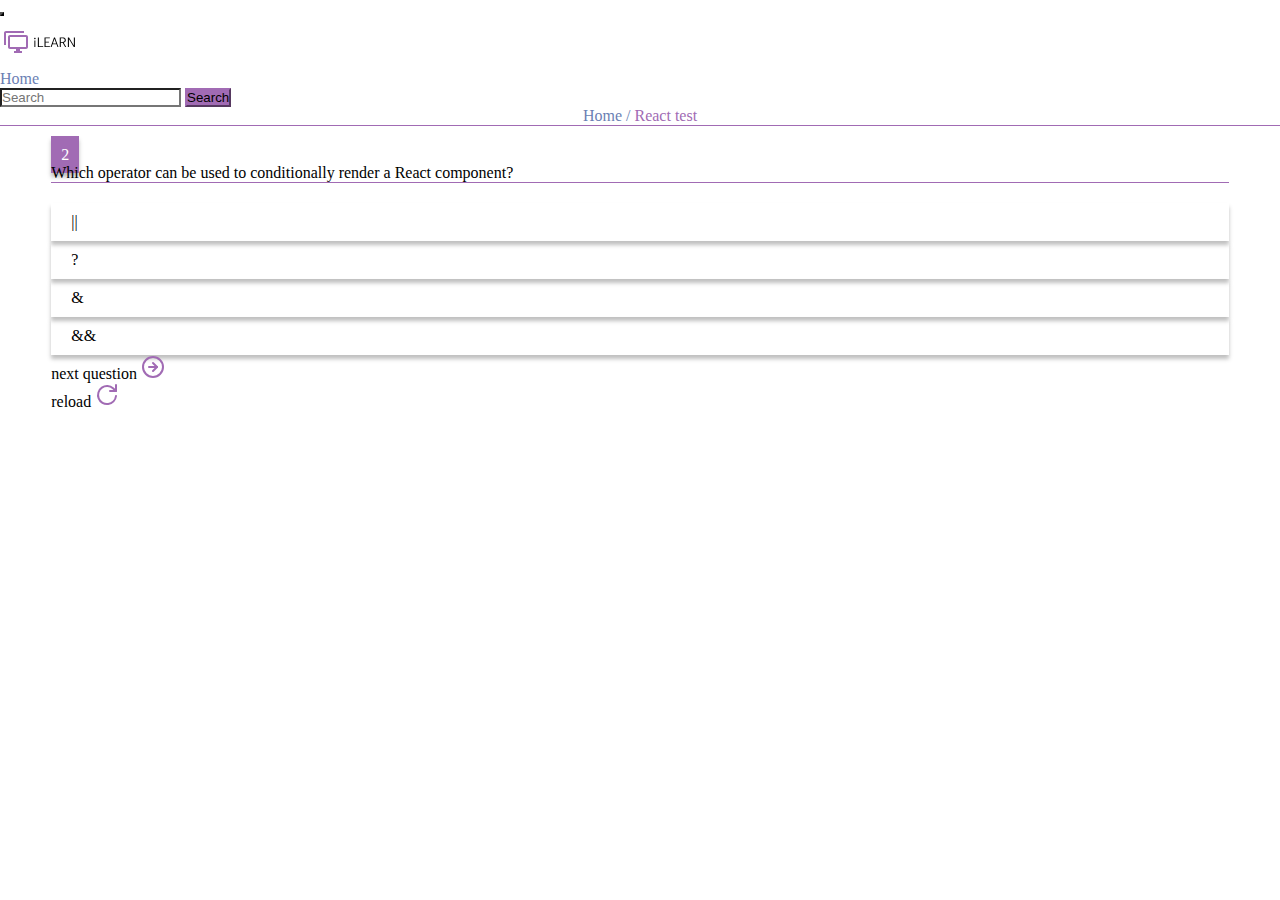
<file: HCI-EDSYSSTEM/test1.html>
<!DOCTYPE html>
<html lang="en">
  <head>
    <link rel="stylesheet" href="./assets/global.css" />
    <link rel="stylesheet" href="./assets/test0.css" />
    <link
      href="https://cdn.jsdelivr.net/npm/bootstrap@5.0.2/dist/css/bootstrap.min.css"
      rel="stylesheet"
      integrity="sha384-EVSTQN3/azprG1Anm3QDgpJLIm9Nao0Yz1ztcQTwFspd3yD65VohhpuuCOmLASjC"
      crossorigin="anonymous"
    />
    <meta charset="UTF-8" />
    <meta http-equiv="X-UA-Compatible" content="IE=edge" />
    <meta name="viewport" content="width=device-width, initial-scale=1.0" />
    <title>Home</title>
  </head>
  <body>
    <nav class="navbar navbar-expand-lg navbar-light bg-light">
      <div class="container-fluid">
        <button
          class="navbar-toggler"
          type="button"
          data-bs-toggle="collapse"
          data-bs-target="#navbarTogglerDemo01"
          aria-controls="navbarTogglerDemo01"
          aria-expanded="false"
          aria-label="Toggle navigation"
        >
          <span class="navbar-toggler-icon"></span>
        </button>
        <div class="collapse navbar-collapse" id="navbarTogglerDemo01">
          <a class="navbar-brand" href="./index.html">
            <svg
              width="87"
              height="48"
              viewBox="0 0 87 48"
              fill="none"
              xmlns="http://www.w3.org/2000/svg"
            >
              <path
                d="M26 29V19H10V29H26ZM26 17C26.5304 17 27.0391 17.2107 27.4142 17.5858C27.7893 17.9609 28 18.4696 28 19V29C28 30.11 27.1 31 26 31H20V33H22V35H14V33H16V31H10C8.89 31 8 30.11 8 29V19C8 18.4696 8.21071 17.9609 8.58579 17.5858C8.96086 17.2107 9.46957 17 10 17H26ZM6 15V27H4V15C4 14.4696 4.21071 13.9609 4.58579 13.5858C4.96086 13.2107 5.46957 13 6 13H24V15H6Z"
                fill="#A16BB4"
              />
              <path
                d="M34.4 29V22.448H35.352V29H34.4ZM34.876 21.174C34.6613 21.174 34.4793 21.0993 34.33 20.95C34.19 20.8007 34.12 20.6187 34.12 20.404C34.12 20.1987 34.19 20.026 34.33 19.886C34.4793 19.7367 34.6613 19.662 34.876 19.662C35.0813 19.662 35.2587 19.7367 35.408 19.886C35.5573 20.026 35.632 20.2033 35.632 20.418C35.632 20.6233 35.5573 20.8007 35.408 20.95C35.2587 21.0993 35.0813 21.174 34.876 21.174ZM37.8521 29V19.452H38.9021V28.132H43.2001V29H37.8521ZM44.5103 29V19.452H49.8583V20.334H45.5603V23.666H48.9203V24.52H45.5603V28.132H49.9003V29H44.5103ZM57.4873 29L56.5073 26.326H52.5453L51.6633 29H50.6133L54.0013 19.452H54.9813L58.4673 29H57.4873ZM52.8673 25.458H56.1853L54.4773 20.824L52.8673 25.458ZM65.1028 29L62.6808 24.786H60.7908V29H59.7408V19.452H62.9328C63.5114 19.452 64.0201 19.564 64.4588 19.788C64.8974 20.012 65.2334 20.3293 65.4668 20.74C65.7001 21.1413 65.8168 21.6033 65.8168 22.126C65.8168 22.7607 65.6254 23.3067 65.2428 23.764C64.8601 24.212 64.3514 24.5153 63.7168 24.674L66.2088 29H65.1028ZM60.7908 23.918H62.7928C63.4088 23.918 63.8801 23.7547 64.2068 23.428C64.5428 23.1013 64.7108 22.6673 64.7108 22.126C64.7108 21.5847 64.5428 21.1507 64.2068 20.824C63.8801 20.488 63.4088 20.32 62.7928 20.32H60.7908V23.918ZM67.8759 29V19.452H68.9959L73.8539 27.418V19.452H74.9039V29H73.7839L68.9259 21.062V29H67.8759Z"
                fill="black"
              />
            </svg>
          </a>
          <ul class="navbar-nav me-auto mb-2 mb-lg-0">
            <li class="nav-item">
              <a class="nav-link active" aria-current="page" href="./index.html">Home</a>
            </li>
          </ul>
          <form class="d-flex">
            <input
              class="form-control me-2"
              type="search"
              placeholder="Search"
              aria-label="Search"
            />
            <button class="btn btn-primary" type="submit">Search</button>
          </form>
        </div>
      </div>
    </nav>

    <div class="container pt-2">
      <div class="row justify-content-md-center">
        <div class="col-2 text-center pb-1 breadcrumb-main">
          <a href="/"> Home / </a>
          <a href="#" class="current-link"> &nbsp;React test</a>
        </div>
      </div>
    </div>

    <div class="container-fluid" id="mainContainer">
        <div class="row">
            <div class="col-7">
               <div class="test-container">
                 <div class="question row">
                 <div class="question-number col-1">
                   2
                 </div>
                 <div class="col-11">
                  Which operator can be used to conditionally render a React component?
                 </div>
                 </div>
                 <div class="answers row">
                   <div class="col-5 answer" id="answer1" onclick="answer(1)">||</div>
                   <div class="col-2"></div>

                   <div class="col-5 answer" id="answer2" onclick="answer(2)">?</div>

                   <div class="col-5 answer mt-3" id="answer3" onclick="answer(3)">&</div>
                   <div class="col-2"></div>

                   <div class="col-5 answer mt-3" id="answer4" onclick="answer(4)">&&</div>
                 </div>
               </div>
               <div class="mt-5 row">
                <div class="col-4" onclick="nextQuestion()">
                  next question 
                  <svg width="24" height="24" viewBox="0 0 24 24" fill="none" xmlns="http://www.w3.org/2000/svg">
                    <path d="M12 22C17.5228 22 22 17.5228 22 12C22 6.47715 17.5228 2 12 2C6.47715 2 2 6.47715 2 12C2 17.5228 6.47715 22 12 22Z" stroke="#A16BB4" stroke-width="2" stroke-linecap="round" stroke-linejoin="round"/>
                    <path d="M12 16L16 12L12 8" stroke="#A16BB4" stroke-width="2" stroke-linecap="round" stroke-linejoin="round"/>
                    <path d="M8 12H16" stroke="#A16BB4" stroke-width="2" stroke-linecap="round" stroke-linejoin="round"/>
                    </svg>  
                </div>
                <div class="col-4"></div>
                <div class="ml-5 col-4" onclick="reload()">
                  reload
                  <svg width="24" height="24" viewBox="0 0 24 24" fill="none" xmlns="http://www.w3.org/2000/svg">
                    <path d="M21 2V8H15" stroke="#A16BB4" stroke-width="2" stroke-linecap="round" stroke-linejoin="round"/>
                    <path d="M21 13C20.7877 15.0059 19.9076 16.8824 18.5011 18.3282C17.0945 19.7741 15.243 20.7055 13.2437 20.9731C11.2444 21.2406 9.21317 20.8288 7.47596 19.8036C5.73875 18.7784 4.39629 17.1994 3.66401 15.3199C2.93172 13.4403 2.85207 11.3693 3.43783 9.43907C4.02359 7.50885 5.2408 5.83137 6.89414 4.6758C8.54748 3.52023 10.5411 2.95358 12.555 3.06677C14.569 3.17996 16.4866 3.96644 18 5.29999L21 7.99999" stroke="#A16BB4" stroke-width="2" stroke-linecap="round" stroke-linejoin="round"/>
                    </svg>
                    
                </div>
               </div>
            </div>
            <div class="col-1">

            </div>
            <div class="col-4 ">
              
            </div>
        </div>
    </div>


    <script
      src="https://cdn.jsdelivr.net/npm/@popperjs/core@2.9.2/dist/umd/popper.min.js"
      integrity="sha384-IQsoLXl5PILFhosVNubq5LC7Qb9DXgDA9i+tQ8Zj3iwWAwPtgFTxbJ8NT4GN1R8p"
      crossorigin="anonymous"
    ></script>
    <script
      src="https://cdn.jsdelivr.net/npm/bootstrap@5.0.2/dist/js/bootstrap.min.js"
      integrity="sha384-cVKIPhGWiC2Al4u+LWgxfKTRIcfu0JTxR+EQDz/bgldoEyl4H0zUF0QKbrJ0EcQF"
      crossorigin="anonymous"
    ></script>
    <script>
      let clicked = false;
      let incorrectValue = '';
      function answer(val){
        if(clicked == true){
          return;
        }
        clicked = true;
        if(val == 4){
          alert('correct answer')
          let array = JSON.parse(localStorage.getItem('reactQuiz'));
          if(array.length === 3){
            array[1] = true;
            localStorage.setItem('reactQuiz',JSON.stringify(array))
          }

          document.getElementById('answer4').style.background = "#A16BB4"
          document.getElementById('answer4').style.color = "white"

        }
        else {
          document.getElementById('answer' + val).style.background = "gray"
          document.getElementById('answer'+ val).style.color = "white"
          incorrectValue = `${val}`
          alert('incorrect answer')
          let array = JSON.parse(localStorage.getItem('reactQuiz'));
          if(array.length === 3){
            array[1] = false;
            localStorage.setItem('reactQuiz',JSON.stringify(array))
          }
        }
      }
    
      function reload(){
        if(clicked){
          clicked = false;
          document.getElementById('answer4').style.background = "white"
          document.getElementById('answer4').style.color = "black"
          document.getElementById('answer' + incorrectValue).style.background = "white"
          document.getElementById('answer'+ incorrectValue).style.color = "black"
        }
      }

      function nextQuestion(){
        window.location.href = './test2.html'
      }
    </script>
  </body>
</html>
</file>
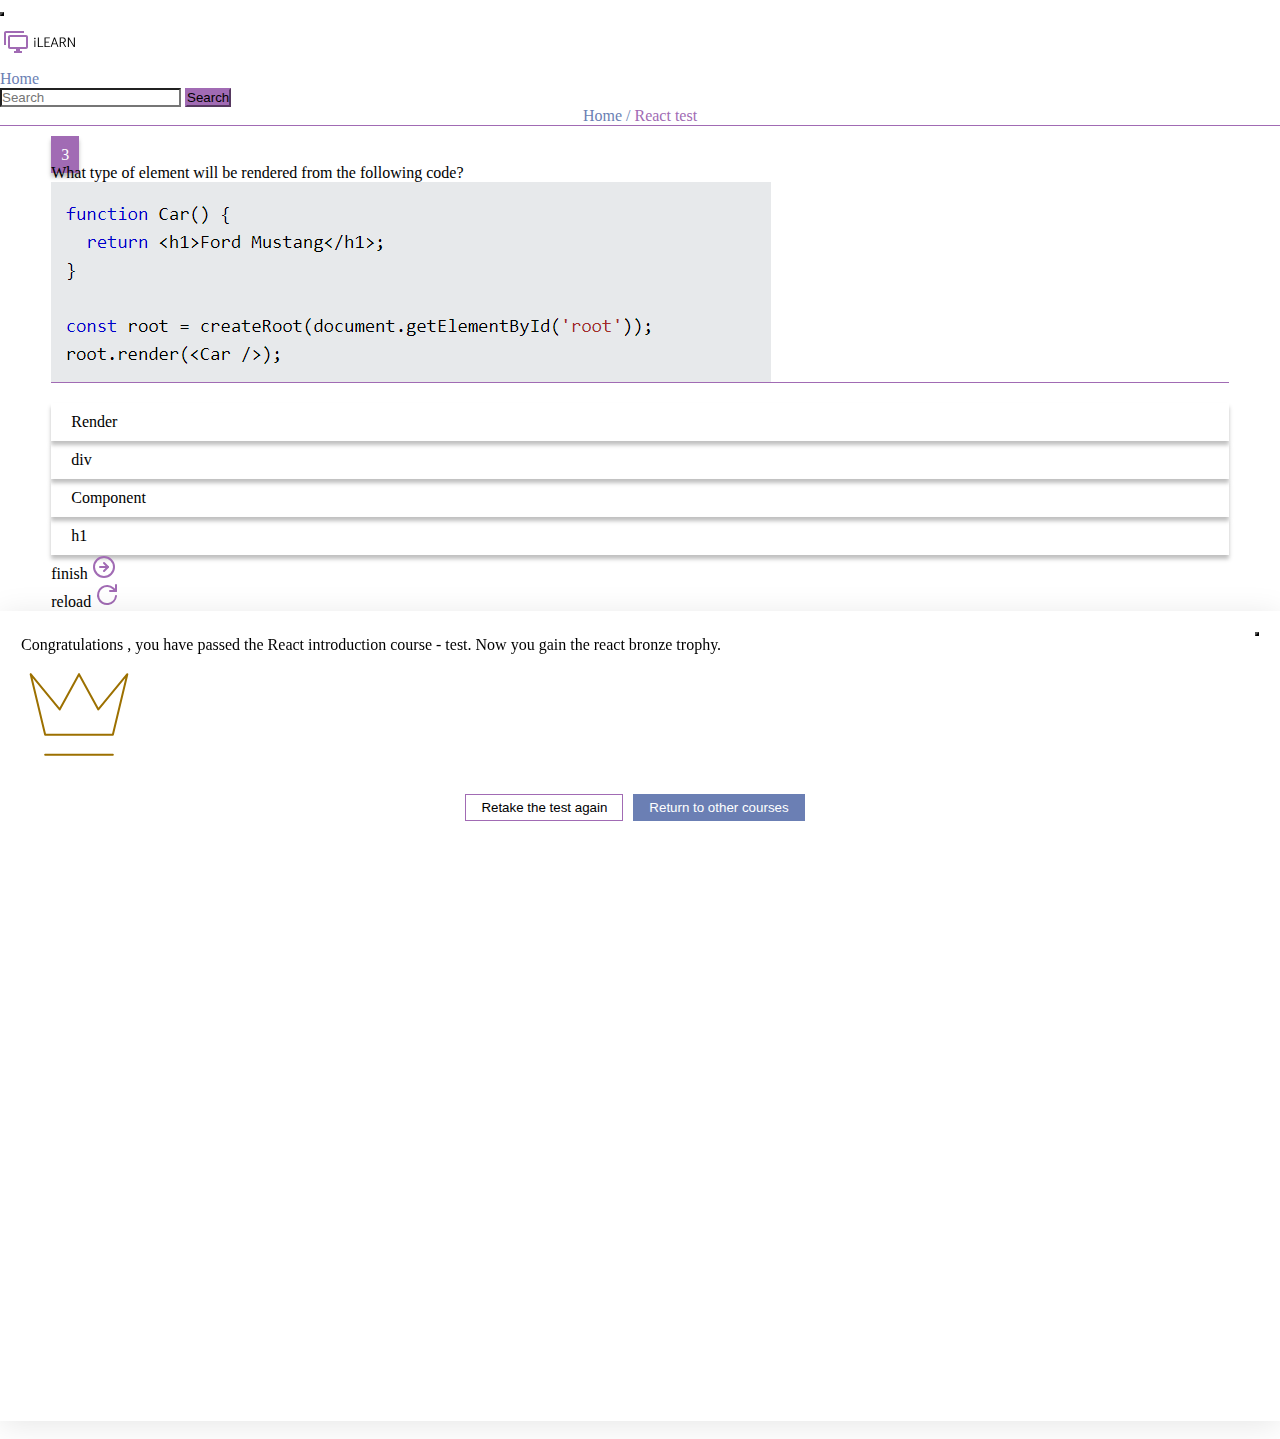
<file: HCI-EDSYSSTEM/test2.html>
<!DOCTYPE html>
<html lang="en">
  <head>
    <link rel="stylesheet" href="./assets/global.css" />
    <link rel="stylesheet" href="./assets/test0.css" />
    <link
      href="https://cdn.jsdelivr.net/npm/bootstrap@5.0.2/dist/css/bootstrap.min.css"
      rel="stylesheet"
      integrity="sha384-EVSTQN3/azprG1Anm3QDgpJLIm9Nao0Yz1ztcQTwFspd3yD65VohhpuuCOmLASjC"
      crossorigin="anonymous"
    />
    <meta charset="UTF-8" />
    <meta http-equiv="X-UA-Compatible" content="IE=edge" />
    <meta name="viewport" content="width=device-width, initial-scale=1.0" />
    <title>Quiz</title>
  </head>
  <body>
    <nav class="navbar navbar-expand-lg navbar-light bg-light">
      <div class="container-fluid">
        <button
          class="navbar-toggler"
          type="button"
          data-bs-toggle="collapse"
          data-bs-target="#navbarTogglerDemo01"
          aria-controls="navbarTogglerDemo01"
          aria-expanded="false"
          aria-label="Toggle navigation"
        >
          <span class="navbar-toggler-icon"></span>
        </button>
        <div class="collapse navbar-collapse" id="navbarTogglerDemo01">
          <a class="navbar-brand" href="./index.html">
            <svg
              width="87"
              height="48"
              viewBox="0 0 87 48"
              fill="none"
              xmlns="http://www.w3.org/2000/svg"
            >
              <path
                d="M26 29V19H10V29H26ZM26 17C26.5304 17 27.0391 17.2107 27.4142 17.5858C27.7893 17.9609 28 18.4696 28 19V29C28 30.11 27.1 31 26 31H20V33H22V35H14V33H16V31H10C8.89 31 8 30.11 8 29V19C8 18.4696 8.21071 17.9609 8.58579 17.5858C8.96086 17.2107 9.46957 17 10 17H26ZM6 15V27H4V15C4 14.4696 4.21071 13.9609 4.58579 13.5858C4.96086 13.2107 5.46957 13 6 13H24V15H6Z"
                fill="#A16BB4"
              />
              <path
                d="M34.4 29V22.448H35.352V29H34.4ZM34.876 21.174C34.6613 21.174 34.4793 21.0993 34.33 20.95C34.19 20.8007 34.12 20.6187 34.12 20.404C34.12 20.1987 34.19 20.026 34.33 19.886C34.4793 19.7367 34.6613 19.662 34.876 19.662C35.0813 19.662 35.2587 19.7367 35.408 19.886C35.5573 20.026 35.632 20.2033 35.632 20.418C35.632 20.6233 35.5573 20.8007 35.408 20.95C35.2587 21.0993 35.0813 21.174 34.876 21.174ZM37.8521 29V19.452H38.9021V28.132H43.2001V29H37.8521ZM44.5103 29V19.452H49.8583V20.334H45.5603V23.666H48.9203V24.52H45.5603V28.132H49.9003V29H44.5103ZM57.4873 29L56.5073 26.326H52.5453L51.6633 29H50.6133L54.0013 19.452H54.9813L58.4673 29H57.4873ZM52.8673 25.458H56.1853L54.4773 20.824L52.8673 25.458ZM65.1028 29L62.6808 24.786H60.7908V29H59.7408V19.452H62.9328C63.5114 19.452 64.0201 19.564 64.4588 19.788C64.8974 20.012 65.2334 20.3293 65.4668 20.74C65.7001 21.1413 65.8168 21.6033 65.8168 22.126C65.8168 22.7607 65.6254 23.3067 65.2428 23.764C64.8601 24.212 64.3514 24.5153 63.7168 24.674L66.2088 29H65.1028ZM60.7908 23.918H62.7928C63.4088 23.918 63.8801 23.7547 64.2068 23.428C64.5428 23.1013 64.7108 22.6673 64.7108 22.126C64.7108 21.5847 64.5428 21.1507 64.2068 20.824C63.8801 20.488 63.4088 20.32 62.7928 20.32H60.7908V23.918ZM67.8759 29V19.452H68.9959L73.8539 27.418V19.452H74.9039V29H73.7839L68.9259 21.062V29H67.8759Z"
                fill="black"
              />
            </svg>
          </a>
          <ul class="navbar-nav me-auto mb-2 mb-lg-0">
            <li class="nav-item">
              <a class="nav-link active" aria-current="page" href="./index.html">Home</a>
            </li>
          </ul>
          <form class="d-flex">
            <input
              class="form-control me-2"
              type="search"
              placeholder="Search"
              aria-label="Search"
            />
            <button class="btn btn-primary" type="submit">Search</button>
          </form>
        </div>
      </div>
    </nav>

    <div class="container pt-2">
      <div class="row justify-content-md-center">
        <div class="col-2 text-center pb-1 breadcrumb-main">
          <a href="/"> Home / </a>
          <a href="#" class="current-link"> &nbsp;React test</a>
        </div>
      </div>
    </div>

    <div class="container-fluid" id="mainContainer">
        <div class="row">
            <div class="col-7">
               <div class="test-container">
                 <div class="question row">
                 <div class="question-number col-1">
                   3
                 </div>
                 <div class="col-11">
                  What type of element will be rendered from the following code?
                  <div id="codeSequence2">

                  </div>
                 </div>
                 </div>
                 <div class="answers row">
                   <div class="col-5 answer" id="answer1" onclick="answer(1)">Render</div>
                   <div class="col-2"></div>

                   <div class="col-5 answer" id="answer2" onclick="answer(2)">div</div>

                   <div class="col-5 answer mt-3" id="answer3" onclick="answer(3)">Component</div>
                   <div class="col-2"></div>

                   <div class="col-5 answer mt-3" id="answer4" onclick="answer(4)">h1</div>
                 </div>
               </div>
               <div class="mt-5 row">
                <div class="col-4" onclick="nextQuestion()">
                    finish
                  <svg width="24" height="24" viewBox="0 0 24 24" fill="none" xmlns="http://www.w3.org/2000/svg">
                    <path d="M12 22C17.5228 22 22 17.5228 22 12C22 6.47715 17.5228 2 12 2C6.47715 2 2 6.47715 2 12C2 17.5228 6.47715 22 12 22Z" stroke="#A16BB4" stroke-width="2" stroke-linecap="round" stroke-linejoin="round"/>
                    <path d="M12 16L16 12L12 8" stroke="#A16BB4" stroke-width="2" stroke-linecap="round" stroke-linejoin="round"/>
                    <path d="M8 12H16" stroke="#A16BB4" stroke-width="2" stroke-linecap="round" stroke-linejoin="round"/>
                    </svg>
                </div>
                <div class="col-4"></div>
                <div class="ml-5 col-4" onclick="reload()">
                  reload
                  <svg width="24" height="24" viewBox="0 0 24 24" fill="none" xmlns="http://www.w3.org/2000/svg">
                    <path d="M21 2V8H15" stroke="#A16BB4" stroke-width="2" stroke-linecap="round" stroke-linejoin="round"/>
                    <path d="M21 13C20.7877 15.0059 19.9076 16.8824 18.5011 18.3282C17.0945 19.7741 15.243 20.7055 13.2437 20.9731C11.2444 21.2406 9.21317 20.8288 7.47596 19.8036C5.73875 18.7784 4.39629 17.1994 3.66401 15.3199C2.93172 13.4403 2.85207 11.3693 3.43783 9.43907C4.02359 7.50885 5.2408 5.83137 6.89414 4.6758C8.54748 3.52023 10.5411 2.95358 12.555 3.06677C14.569 3.17996 16.4866 3.96644 18 5.29999L21 7.99999" stroke="#A16BB4" stroke-width="2" stroke-linecap="round" stroke-linejoin="round"/>
                    </svg>
                    
                </div>
               </div>
            </div>
            <div class="col-1">

            </div>
            <div class="col-4 ">
              
            </div>
        </div>
    </div>


    <div
    class="modal fade"
    id="reactModal"
    data-bs-backdrop="static"
    data-bs-keyboard="false"
    tabindex="-1"
    aria-labelledby="reactModal"
    aria-hidden="true"
  >
    <div class="modal-dialog modal-xl">
      <div class="modal-content glassBackground">
        <div class="left">
          <button
            type="button"
            class="btn-close"
            data-bs-dismiss="modal"
            aria-label="Close"
          ></button>
        </div>
        <div class=" d-flex justify-content-center align-items-center" style="height: 600px;">
            <div>
              <div>
                Congratulations , you have passed the React introduction course - test. Now you gain the react bronze trophy.
              </div>
              <div>
                <svg width="116" height="121" viewBox="0 0 116 121" fill="none" xmlns="http://www.w3.org/2000/svg">
                  <path d="M24.1667 100.833H91.8333M9.66666 20.1667L24.1667 80.6667H91.8333L106.333 20.1667L77.3333 55.4583L58 20.1667L38.6667 55.4583L9.66666 20.1667Z" stroke="#9C7000" stroke-width="2" stroke-linecap="round" stroke-linejoin="round"/>
                  </svg>
                  <div class="buttonsForModal">
                    <a href="./test0.html">
                      <button class="button-test">Retake the test again</button>
                    </a>
                    <a href="./index.html">
                      <button class="button-learn">Return to other courses</button>
                    </a>
                  </div>
              </div>
            </div>
        </div>
      </div>
    </div>
  </div>

  <button id="reactCloseTest" style="visibility: hidden;" data-bs-toggle="modal" data-bs-target="#reactModal"></button>
    <script
      src="https://cdn.jsdelivr.net/npm/@popperjs/core@2.9.2/dist/umd/popper.min.js"
      integrity="sha384-IQsoLXl5PILFhosVNubq5LC7Qb9DXgDA9i+tQ8Zj3iwWAwPtgFTxbJ8NT4GN1R8p"
      crossorigin="anonymous"
    ></script>
    <script
      src="https://cdn.jsdelivr.net/npm/bootstrap@5.0.2/dist/js/bootstrap.min.js"
      integrity="sha384-cVKIPhGWiC2Al4u+LWgxfKTRIcfu0JTxR+EQDz/bgldoEyl4H0zUF0QKbrJ0EcQF"
      crossorigin="anonymous"
    ></script>
    <script>
      let clicked = false;
      let incorrectValue = '';
      let answeredCorrectly = false;
      function answer(val){
        if(clicked == true){
          return;
        }
        clicked = true;
        if(val == 4){
          answeredCorrectly = true;
          let array = JSON.parse(localStorage.getItem('reactQuiz'));
          if(array.length === 3){
            array[2] = true;
            localStorage.setItem('reactQuiz',JSON.stringify(array))
          }

          document.getElementById('answer4').style.background = "#A16BB4"
          document.getElementById('answer4').style.color = "white"

        }
        else {
          document.getElementById('answer' + val).style.background = "gray"
          document.getElementById('answer'+ val).style.color = "white"
          incorrectValue = `${val}`
          alert('incorrect answer')
          answeredCorrectly = false;
          let array = JSON.parse(localStorage.getItem('reactQuiz'));
          if(array.length === 3){
            array[2] = false;
            localStorage.setItem('reactQuiz',JSON.stringify(array))
          }
        }
      }
    
      function reload(){
        if(clicked){
          clicked = false;
          document.getElementById('answer4').style.background = "white"
          document.getElementById('answer4').style.color = "black"
          document.getElementById('answer' + incorrectValue).style.background = "white"
          document.getElementById('answer'+ incorrectValue).style.color = "black"
        }
      }

      function nextQuestion(){
        if(answeredCorrectly === true){
          document.getElementById('reactCloseTest').click();
        }
      }

    </script>
  </body>
</html>
</file>
<file: HCI-EDSYSSTEM/assets/global.css>
* {
    box-sizing: border-box!important;
    margin: 0;
    padding: 0;
    border-radius: 0!important;
}

.btn-primary {
    background-color: #A16BB4!important;
    border-color: #A16BB4!important;
}

.breadcrumb-main{
    display: flex;
    justify-content: center;
    align-items: baseline;
    border-bottom: 1px solid #A16BB4;
}

.current-link {
    color: #A16BB4!important;
    font-weight: 200;
    text-decoration: none;
}

#mainContainer{
    width: 92%;
    margin: auto;
}

.glassBackground{
    background: rgba(255, 255, 255, 0.21);
    border-radius: 16px;
    box-shadow: 0 4px 30px rgba(0, 0, 0, 0.1);
    backdrop-filter: blur(20px);
    -webkit-backdrop-filter: blur(20px);
    border: 1px solid rgba(255, 255, 255, 0.68);
    padding: 20px;
    height: 90vh;
}

.left {
    display: flex;
    justify-content: end;
    align-items: center;
}

a {
    text-decoration: none!important;
    color: #6B7FB4!important;   
}

li {
    list-style: none;
}

.small-text {
    text-align: justify;
    font-size: 15px;
}

.buttonsForModal{
    padding: 15px 0;
    justify-content: center;
    display: flex;
}

.button-test{
    color: black;
    padding: 5px 15px;
    border: 1px solid #A16BB4;
    background-color: white;
    margin-right: 10px ;
}

.button-test:hover {
    color: white;
    background-color: #A16BB4;
    transition: cubic-bezier(0.075, 0.82, 0.165, 1);
}

.button-learn{
    color: white;
    padding: 5px 15px;
    border: 1px solid #6B7FB4;
    background-color: #6B7FB4;
    margin-right: 10px ;
}

.button-learn:hover {
    color: white;
    background-color: #4f6399;
    transition: cubic-bezier(0.075, 0.82, 0.165, 1);
}
</file>
<file: HCI-EDSYSSTEM/assets/index.css>
#angularCourse{
    background-image: url('./angular.png');
    background-position: center;
    background-size: cover;
    background-repeat: no-repeat;

}
#reactCourse{
    background-image: url('./react.png');
    background-position: center;
    background-size: cover;
    background-repeat: no-repeat;

}

#vueCourse{
    background-image: url('./vuepng.png');
    background-position: center;
    background-size: cover;
    background-repeat: no-repeat;

}

#reduxCourse{
    background-image: url('./redux.jpeg');
    background-position: center;
    background-size: cover;
    background-repeat: no-repeat;

}

#jsCourse{
    background-image: url('./js.webp');
    background-position: center;
    background-size: cover;
    background-repeat: no-repeat;

}

#csCourse{
    background-image: url('./cs.png');
    background-position: center;
    background-size: cover;
    background-repeat: no-repeat;

}

.grid-container {
    display: grid;
    gap: 10px;
    grid-template-columns: repeat(3, 1fr);
    grid-template-rows: auto;
  
  }

.course-card{
    height: 250px;
}

.course-card:hover .card-hover-effect{
    opacity: 1;
}

.card-hover-effect{
    opacity: 0;
    padding: 0 8px;
    display: flex;
    justify-content: space-between;
    align-items: center;
    width: 100%;
    height: 50px;
    color: white;
    background-color: #A16BB4;
    position: absolute;
    bottom: 0;
    left: 0;
}

.modalReactImage{
    height: 180px;
    width: 180px;
    background-image: url('./react.png');
    background-position: center;
    background-size: cover;
    background-repeat: no-repeat;

}

.modalAngularImage{
    height: 180px;
    width: 180px;
    background-image: url('./angular.png');
    background-position: center;
    background-size: cover;
    background-repeat: no-repeat;
}
</file>
<file: HCI-EDSYSSTEM/assets/test0.css>
.test-container{
    padding-top: 20px;
}

.question{
    border-bottom: 1px solid #A16BB4;
}

.answers{
    padding-top: 20px;
}

.question-number{
    box-shadow: 0px 4px 4px rgba(0, 0, 0, 0.25);
    text-align: center;
    display: inline;
    background-color: #A16BB4;
    color: white;
    width: 60px;
    padding: 10px;
}

.answer{
    padding: 10px 20px;
    box-shadow: 0px 4px 4px rgba(0, 0, 0, 0.25);
}

.answer:hover{
    background-color: #A16BB4;
    color: white;
}

#codeSequence2{
    height: 200px;
    width: 720px;
    background-image: url('./images/sequence.png');
    background-position: center;
    background-repeat: no-repeat;
}
</file>
